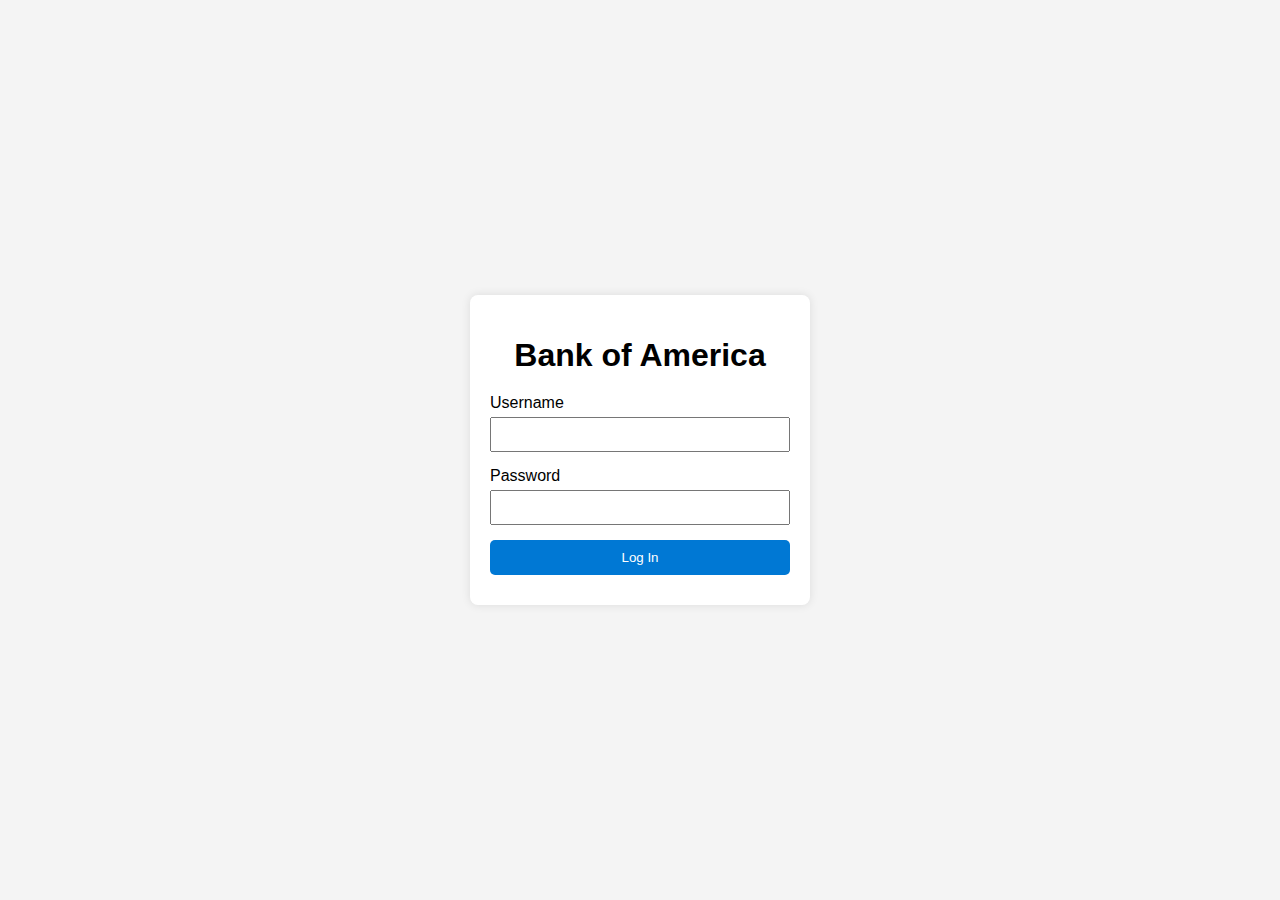
<file: BofA/login.html>
<!DOCTYPE html>
<html lang="en">
<head>
    <meta charset="UTF-8">
    <meta name="viewport" content="width=device-width, initial-scale=1.0">
    <title>Bank of America Login</title>
    <style>
        body {
            font-family: Arial, sans-serif;
            background-color: #f4f4f4;
            display: flex;
            justify-content: center;
            align-items: center;
            height: 100vh;
            margin: 0;
        }
        .login-container {
            background: white;
            padding: 20px;
            border-radius: 8px;
            box-shadow: 0 0 10px rgba(0, 0, 0, 0.1);
            width: 300px;
            text-align: center;
        }
        .login-container h1 {
            margin-bottom: 20px;
        }
        .input-group {
            margin-bottom: 15px;
            text-align: left;
        }
        .input-group label {
            display: block;
            margin-bottom: 5px;
        }
        .input-group input {
            width: 100%;
            padding: 8px;
            box-sizing: border-box;
        }
        .login-button {
            background-color: #0078d4;
            color: white;
            padding: 10px;
            border: none;
            border-radius: 5px;
            cursor: pointer;
            width: 100%;
        }
        .login-button:hover {
            background-color: #005ea2;
        }
        .error-message {
            color: red;
            margin-top: 10px;
        }
    </style>
</head>
<body>
    <div class="login-container">
        <h1>Bank of America</h1>
        <form id="loginForm">
            <div class="input-group">
                <label for="username">Username</label>
                <input type="text" id="username" name="username" required>
            </div>
            <div class="input-group">
                <label for="password">Password</label>
                <input type="password" id="password" name="password" required>
            </div>
            <button type="submit" class="login-button">Log In</button>
        </form>
        <div class="error-message" id="errorMessage"></div>
    </div>
    <script>
        document.getElementById('loginForm').addEventListener('submit', function(event) {
            event.preventDefault(); // Prevent the form from submitting the traditional way

            const username = document.getElementById('username').value;
            const password = document.getElementById('password').value;

            // Predefined credentials
            const validUsername = "user";
            const validPassword = "pass";

            if (username === validUsername && password === validPassword) {
                window.location.href = 'index.html'; // Redirect to index.html
            } else {
                document.getElementById('errorMessage').textContent = "Invalid username or password.";
            }
        });
    </script>
</body>
</html>
</file>
